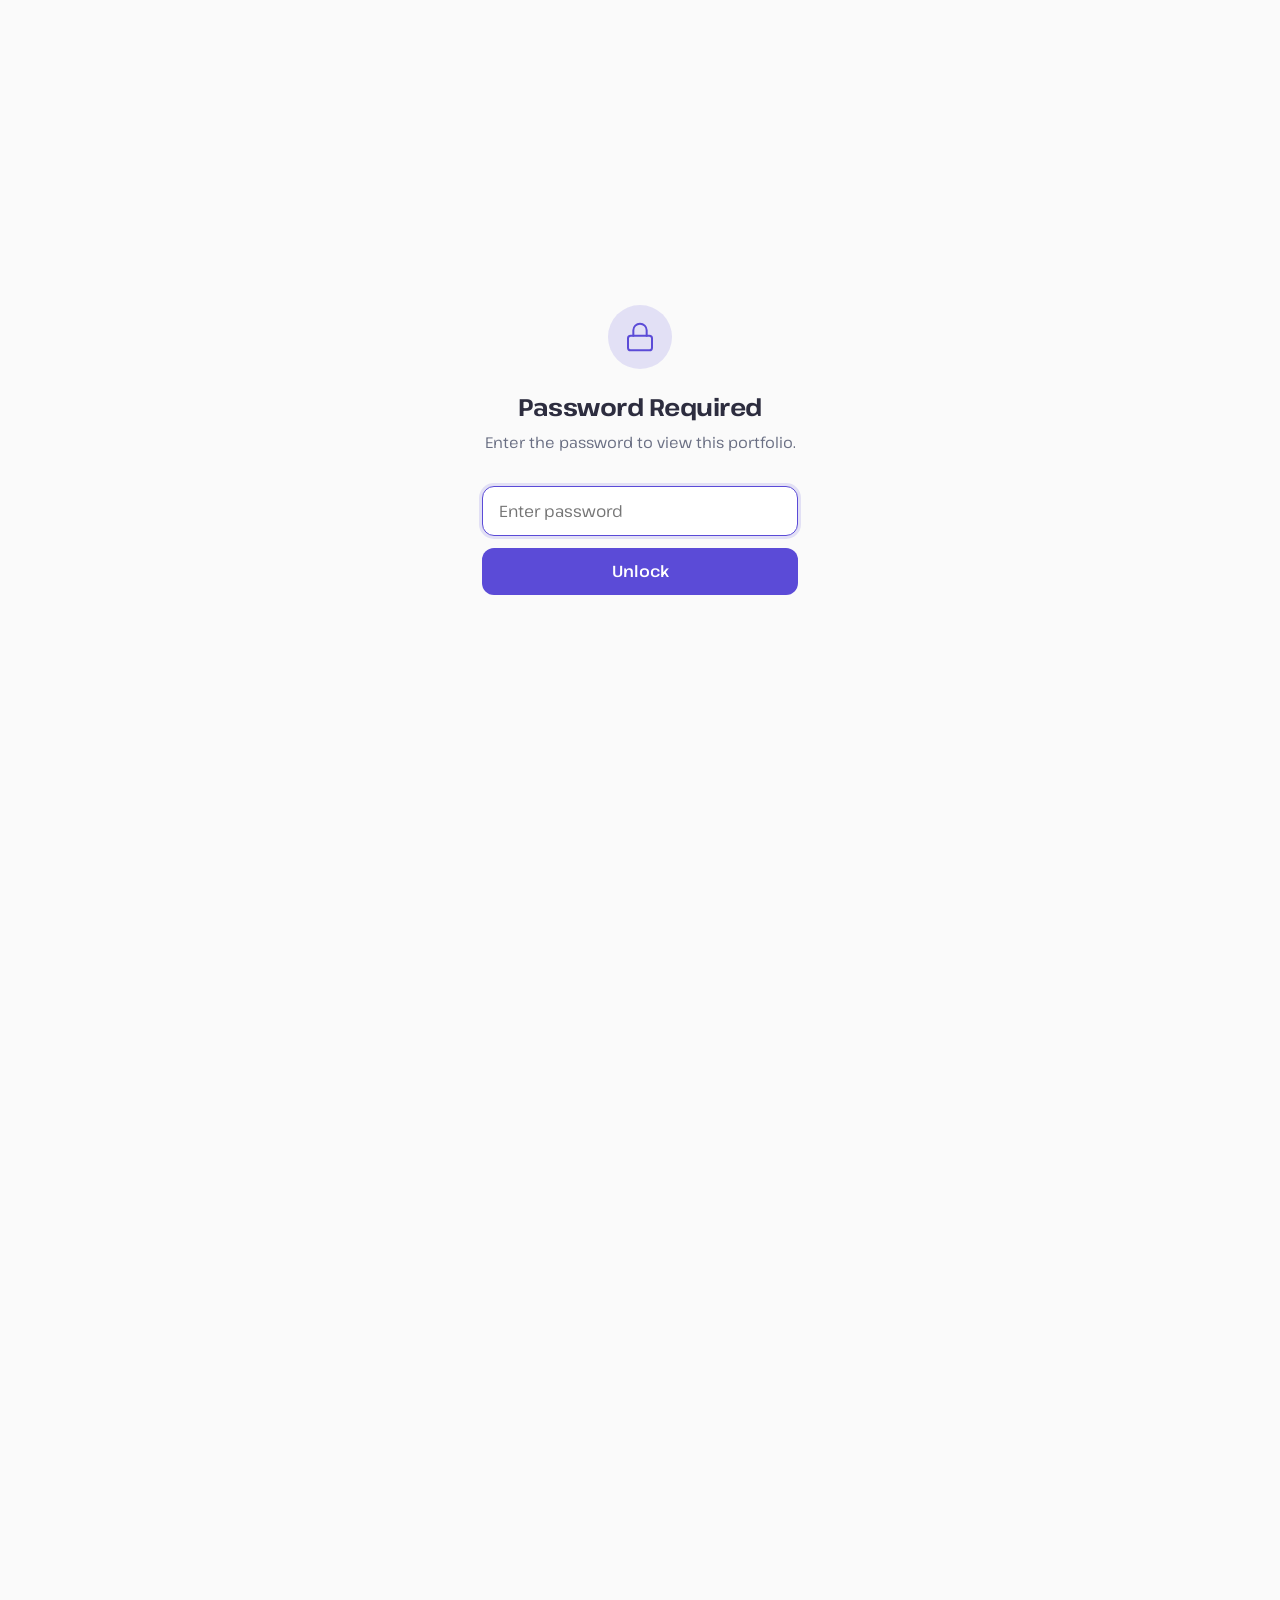
<file: index.html>
<!DOCTYPE html>
<html lang="en">
<head>
  <meta charset="UTF-8">
  <meta name="viewport" content="width=device-width, initial-scale=1.0">
  <meta name="robots" content="noindex, nofollow">
  <title>Kaylee Su — Product Designer</title>
  <link rel="stylesheet" href="css/style.css">
</head>
<body>
  <div class="page">
    <div class="hero-orb page-orb-1"></div>
    <div class="hero-orb page-orb-2"></div>
    <div class="hero-orb page-orb-3"></div>
    <div class="hero-orb page-orb-4"></div>
    <div class="hero-orb page-orb-5"></div>

    <!-- Navigation -->
    <nav>
      <a href="index.html" class="nav-logo">Kaylee <span>Su</span></a>
      <ul class="nav-links">
        <li><a href="index.html" class="active">Home</a></li>
        <li><a href="work.html">Work</a></li>

        <li><a href="resume.html">Resume</a></li>
      </ul>
    </nav>

    <!-- Hero -->
    <div class="hero-bg">
      <div class="hero-orb hero-orb-1"></div>
      <div class="hero-orb hero-orb-2"></div>
      <div class="hero-orb hero-orb-3"></div>
      <section class="hero">
        <div class="hero-content">
          <div class="hero-tag">Product Designer</div>
          <h1>Hi, I'm <span class="highlight">Kaylee</span></h1>
          <p class="hero-description">
            I'm a product designer focused on creating thoughtful, user-centered experiences.
            I blend research, strategy, and craft to solve real problems — and make
            every interaction feel effortless.
          </p>
          <div class="hero-actions">
            <a href="work.html" class="btn-primary">
              View my work
              <svg class="arrow" width="18" height="18" viewBox="0 0 24 24" fill="none" stroke="currentColor" stroke-width="2.5" stroke-linecap="round" stroke-linejoin="round"><path d="M5 12h14"/><path d="m12 5 7 7-7 7"/></svg>
            </a>
          </div>
        </div>
        <div class="hero-photo">
          <div class="hero-photo-frame">
            <div class="hero-photo-placeholder">
              <svg width="48" height="48" viewBox="0 0 24 24" fill="none" stroke="currentColor" stroke-width="1.5" stroke-linecap="round" stroke-linejoin="round"><path d="M20 21v-2a4 4 0 0 0-4-4H8a4 4 0 0 0-4 4v2"/><circle cx="12" cy="7" r="4"/></svg>
              <span>Your photo here</span>
            </div>
          </div>
        </div>
      </section>
    </div>

    <!-- Design Principles -->
    <section class="section">
      <div class="section-header reveal">
        <div class="section-label">My Approach</div>
        <h2 class="section-title">My design principles</h2>
      </div>
      <div class="principles-grid">
        <div class="principle-card reveal">
          <div class="principle-icon">
            <svg width="22" height="22" viewBox="0 0 24 24" fill="none" stroke="currentColor" stroke-width="2" stroke-linecap="round" stroke-linejoin="round"><circle cx="12" cy="12" r="10"/><path d="M12 16v-4"/><path d="M12 8h.01"/></svg>
          </div>
          <h4>User-first thinking</h4>
          <p>Every decision starts with understanding the people who will use the product, their needs, and their context.</p>
        </div>
        <div class="principle-card reveal">
          <div class="principle-icon">
            <svg width="22" height="22" viewBox="0 0 24 24" fill="none" stroke="currentColor" stroke-width="2" stroke-linecap="round" stroke-linejoin="round"><path d="M12 20h9"/><path d="M16.5 3.5a2.121 2.121 0 1 1 3 3L7 19l-4 1 1-4Z"/></svg>
          </div>
          <h4>Simplicity over complexity</h4>
          <p>The best interfaces are invisible. I reduce friction, strip away noise, and let content speak for itself.</p>
        </div>
        <div class="principle-card reveal">
          <div class="principle-icon">
            <svg width="22" height="22" viewBox="0 0 24 24" fill="none" stroke="currentColor" stroke-width="2" stroke-linecap="round" stroke-linejoin="round"><path d="M22 11.08V12a10 10 0 1 1-5.93-9.14"/><polyline points="22 4 12 14.01 9 11.01"/></svg>
          </div>
          <h4>Iterate with intention</h4>
          <p>Data and feedback guide each iteration. I prototype rapidly, test often, and refine until it feels right.</p>
        </div>
      </div>
    </section>

    <!-- Featured Work -->
    <section class="section">
      <div class="section-header reveal">
        <div class="section-label">Featured Work</div>
        <h2 class="section-title">Featured work</h2>
      </div>
      <div class="case-studies-grid featured-case-studies">
        <a href="case-study/depaul.html" class="case-card reveal">
          <div class="case-card-image">
            <div class="case-card-image-placeholder">
              <svg width="32" height="32" viewBox="0 0 24 24" fill="none" stroke="currentColor" stroke-width="1.5" stroke-linecap="round" stroke-linejoin="round"><rect x="3" y="3" width="18" height="18" rx="2"/><circle cx="8.5" cy="8.5" r="1.5"/><path d="m21 15-5-5L5 21"/></svg>
            </div>
          </div>
          <div class="case-card-body">
            <div class="case-card-tags">
              <span class="tag">Digital Transformation</span>
              <span class="tag">Higher Education</span>
            </div>
            <h3>DePaul Digital Transformation</h3>
            <p>Reimagining the digital student experience through research-driven design — improving usability, accessibility, and engagement across key university touchpoints.</p>
          </div>
        </a>

        <a href="case-study/twc-child-care.html" class="case-card reveal">
          <div class="case-card-image">
            <div class="case-card-image-placeholder">
              <svg width="32" height="32" viewBox="0 0 24 24" fill="none" stroke="currentColor" stroke-width="1.5" stroke-linecap="round" stroke-linejoin="round"><rect x="3" y="3" width="18" height="18" rx="2"/><circle cx="8.5" cy="8.5" r="1.5"/><path d="m21 15-5-5L5 21"/></svg>
            </div>
          </div>
          <div class="case-card-body">
            <div class="case-card-tags">
              <span class="tag">Government</span>
              <span class="tag">Web Design</span>
            </div>
            <h3>Early Childhood Texas Website Redesign</h3>
            <p>Redesigning public-facing Texas Workforce Commission (TWC) child care websites to help Texas families find, understand, and access child care resources more easily.</p>
          </div>
        </a>

        <a href="case-study/texas-by-texas.html" class="case-card reveal">
          <div class="case-card-image">
            <div class="case-card-image-placeholder">
              <svg width="32" height="32" viewBox="0 0 24 24" fill="none" stroke="currentColor" stroke-width="1.5" stroke-linecap="round" stroke-linejoin="round"><rect x="3" y="3" width="18" height="18" rx="2"/><circle cx="8.5" cy="8.5" r="1.5"/><path d="m21 15-5-5L5 21"/></svg>
            </div>
          </div>
          <div class="case-card-body">
            <div class="case-card-tags">
              <span class="tag">Government</span>
              <span class="tag">Web &amp; Native App</span>
            </div>
            <h3>TxT Webapp User Access Expansion</h3>
            <p>Designing a unified Texas by Texas (TxT) digital platform that gives Texans a single, streamlined way to access state services across web and mobile.</p>
          </div>
        </a>

        <a href="case-study/childcare-portal.html" class="case-card reveal">
          <div class="case-card-image">
            <div class="case-card-image-placeholder">
              <svg width="32" height="32" viewBox="0 0 24 24" fill="none" stroke="currentColor" stroke-width="1.5" stroke-linecap="round" stroke-linejoin="round"><rect x="3" y="3" width="18" height="18" rx="2"/><circle cx="8.5" cy="8.5" r="1.5"/><path d="m21 15-5-5L5 21"/></svg>
            </div>
          </div>
          <div class="case-card-body">
            <div class="case-card-tags">
              <span class="tag">Government</span>
              <span class="tag">CMS Design</span>
            </div>
            <h3>Texas Childcare Portal CMS Design</h3>
            <p>Designing a content management system for the Texas Childcare Portal to streamline how administrators publish, manage, and organize child care resources statewide.</p>
          </div>
        </a>
      </div>
      <div class="featured-cta reveal">
        <a href="work.html" class="btn-secondary">
          View all work
          <svg class="arrow" width="16" height="16" viewBox="0 0 24 24" fill="none" stroke="currentColor" stroke-width="2.5" stroke-linecap="round" stroke-linejoin="round"><path d="M5 12h14"/><path d="m12 5 7 7-7 7"/></svg>
        </a>
      </div>
    </section>

    <!-- Testimonials -->
    <section class="section">
      <div class="section-header reveal">
        <div class="section-label">Kind Words</div>
        <h2 class="section-title">What people say</h2>
      </div>
      <div class="testimonials-grid">
        <div class="testimonial-card reveal">
          <div class="testimonial-quote">&ldquo;</div>
          <p class="testimonial-text">Kaylee has an incredible ability to distill complex problems into clean, intuitive solutions. She elevated our entire product experience and brought the team along with her every step of the way.</p>
          <div class="testimonial-author">
            <div class="testimonial-author-info">
              <span class="testimonial-name">Alex Chen</span>
              <span class="testimonial-role">Product Manager, DePaul Digital</span>
            </div>
          </div>
        </div>

        <div class="testimonial-card reveal">
          <div class="testimonial-quote">&ldquo;</div>
          <p class="testimonial-text">Working with Kaylee was a game-changer. Her research-first approach gave us confidence that we were solving the right problems, and her designs were always polished and thoughtful.</p>
          <div class="testimonial-author">
            <div class="testimonial-author-info">
              <span class="testimonial-name">Jordan Reeves</span>
              <span class="testimonial-role">Engineering Lead</span>
            </div>
          </div>
        </div>

        <div class="testimonial-card reveal">
          <div class="testimonial-quote">&ldquo;</div>
          <p class="testimonial-text">Kaylee doesn't just design interfaces — she thinks in systems. Her design system work saved us months of development time and brought real consistency to our platform.</p>
          <div class="testimonial-author">
            <div class="testimonial-author-info">
              <span class="testimonial-name">Priya Sharma</span>
              <span class="testimonial-role">Senior Designer</span>
            </div>
          </div>
        </div>
      </div>
    </section>

    <!-- Footer -->
    <footer>
      <p><span class="cr">&copy;</span> 2026 Kaylee Su · Made by Kaylee + AI</p>
    </footer>

  </div>
  <script src="js/main.js"></script>
</body>
</html>
</file>
<file: css/style.css>
@import url('https://fonts.googleapis.com/css2?family=Pathway+Extreme:wght@300;400;500;600;700;800&display=swap');

:root {
  --primary: #5b4bd7;
  --primary-light: #7b6ee6;
  --primary-dark: #4a3bb8;
  --primary-glow: rgba(91, 75, 215, 0.15);
  --primary-glow-strong: rgba(91, 75, 215, 0.3);
  --bg: #fafafa;
  --bg-card: #ffffff;
  --text: #2d2d3f;
  --text-secondary: #6b7084;
  --text-tertiary: #9ca0b0;
  --border: #e8e9ed;
  --border-hover: #d0d2da;
  --radius: 12px;
  --radius-lg: 20px;
  --transition: 0.35s cubic-bezier(0.25, 0.46, 0.45, 0.94);
  --transition-fast: 0.2s cubic-bezier(0.25, 0.46, 0.45, 0.94);
}

*, *::before, *::after {
  margin: 0;
  padding: 0;
  box-sizing: border-box;
}

html {
  scroll-behavior: smooth;
  font-size: 16px;
}

body {
  font-family: 'Pathway Extreme', -apple-system, BlinkMacSystemFont, sans-serif;
  background: var(--bg);
  color: var(--text);
  line-height: 1.6;
  -webkit-font-smoothing: antialiased;
  -moz-osx-font-smoothing: grayscale;
  overflow-x: hidden;
}

body::after {
  content: '';
  position: fixed;
  inset: 0;
  z-index: 9999;
  pointer-events: none;
  opacity: 0.035;
  background-image: url("data:image/svg+xml,%3Csvg viewBox='0 0 256 256' xmlns='http://www.w3.org/2000/svg'%3E%3Cfilter id='noise'%3E%3CfeTurbulence type='fractalNoise' baseFrequency='0.9' numOctaves='4' stitchTiles='stitch'/%3E%3C/filter%3E%3Crect width='100%25' height='100%25' filter='url(%23noise)'/%3E%3C/svg%3E");
  background-repeat: repeat;
  background-size: 180px;
}

h1, h2, h3, h4 {
  font-family: 'Pathway Extreme', sans-serif;
  line-height: 1.2;
  letter-spacing: -0.02em;
}

a {
  text-decoration: none;
  color: inherit;
}


/* ── Navigation ── */
nav {
  position: fixed;
  top: 0;
  left: 0;
  right: 0;
  z-index: 100;
  padding: 1.25rem 2rem;
  display: flex;
  justify-content: space-between;
  align-items: center;
  backdrop-filter: blur(30px) saturate(1.5);
  -webkit-backdrop-filter: blur(30px) saturate(1.5);
  background: rgba(255, 255, 255, 0.55);
  border-bottom: 1px solid rgba(255, 255, 255, 0.4);
  box-shadow: 0 1px 12px rgba(0, 0, 0, 0.04);
  transition: background var(--transition), border-color var(--transition), box-shadow var(--transition);
}

nav.scrolled {
  background: rgba(255, 255, 255, 0.7);
  border-bottom-color: rgba(232, 233, 237, 0.6);
  box-shadow: 0 4px 20px rgba(0, 0, 0, 0.06);
}

.nav-logo {
  font-family: 'Pathway Extreme', sans-serif;
  font-weight: 700;
  font-size: 1.25rem;
  letter-spacing: -0.03em;
  position: relative;
  color: var(--primary);
}

.nav-logo span {
  color: var(--primary);
}

.nav-links {
  display: flex;
  gap: 2rem;
  list-style: none;
}

.nav-links a {
  font-size: 0.9rem;
  font-weight: 500;
  color: var(--text-secondary);
  position: relative;
  padding: 0.25rem 0;
  transition: color var(--transition-fast);
}

.nav-links a::after {
  content: '';
  position: absolute;
  bottom: -2px;
  left: 0;
  width: 0;
  height: 2px;
  background: var(--primary);
  border-radius: 1px;
  transition: width var(--transition);
}

.nav-links a:hover,
.nav-links a.active {
  color: var(--text);
}

.nav-links a:hover::after,
.nav-links a.active::after {
  width: 100%;
}

/* ── Page wrapper ── */
.page {
  min-height: 100vh;
  position: relative;
  overflow: hidden;
  background: linear-gradient(135deg, #f8f7ff 0%, var(--bg) 50%, #f0f4ff 100%);
}

/* ── Hero Background ── */
.hero-bg {
  position: relative;
  overflow: hidden;
  background: linear-gradient(135deg, rgba(248, 247, 255, 0.8) 0%, transparent 50%, rgba(240, 244, 255, 0.8) 100%);
}

.hero-bg .hero-orb {
  position: absolute;
  z-index: 0;
  opacity: 0.8;
}

.hero-bg .hero-orb-1 {
  width: 580px;
  height: 580px;
  background: radial-gradient(circle, rgba(91, 75, 215, 0.4), transparent 68%);
  top: -12%;
  right: -5%;
}

.hero-bg .hero-orb-2 {
  width: 500px;
  height: 500px;
  background: radial-gradient(circle, rgba(180, 130, 160, 0.35), transparent 68%);
  bottom: -8%;
  left: -10%;
}

.hero-bg .hero-orb-3 {
  width: 400px;
  height: 400px;
  background: radial-gradient(circle, rgba(110, 170, 190, 0.35), transparent 68%);
  top: 25%;
  right: 20%;
}

.hero-orb {
  position: absolute;
  border-radius: 50%;
  filter: blur(85px);
  opacity: 0.4;
}

.hero-orb-1 {
  width: 580px;
  height: 580px;
  background: radial-gradient(circle, rgba(91, 75, 215, 0.4), transparent 68%);
  top: -12%;
  right: -5%;
}

.hero-orb-2 {
  width: 500px;
  height: 500px;
  background: radial-gradient(circle, rgba(180, 130, 160, 0.35), transparent 68%);
  bottom: -8%;
  left: -10%;
}

.hero-orb-3 {
  width: 400px;
  height: 400px;
  background: radial-gradient(circle, rgba(110, 170, 190, 0.35), transparent 68%);
  top: 25%;
  right: 20%;
}

/* Page-level orbs (spread across full page) */
.page-orb-1 {
  width: 500px;
  height: 500px;
  background: radial-gradient(circle, rgba(91, 75, 215, 0.2), transparent 68%);
  top: 15%;
  left: -8%;
}

.page-orb-2 {
  width: 420px;
  height: 420px;
  background: radial-gradient(circle, rgba(180, 130, 160, 0.18), transparent 68%);
  top: 30%;
  right: -5%;
}

.page-orb-3 {
  width: 460px;
  height: 460px;
  background: radial-gradient(circle, rgba(110, 170, 190, 0.2), transparent 68%);
  top: 50%;
  left: 10%;
}

.page-orb-4 {
  width: 380px;
  height: 380px;
  background: radial-gradient(circle, rgba(150, 120, 200, 0.18), transparent 68%);
  top: 65%;
  right: 5%;
}

.page-orb-5 {
  width: 520px;
  height: 520px;
  background: radial-gradient(circle, rgba(130, 170, 150, 0.18), transparent 68%);
  top: 80%;
  left: -5%;
}

/* ── Hero Section (Index) ── */
.hero {
  position: relative;
  z-index: 1;
  min-height: 100vh;
  display: flex;
  align-items: center;
  justify-content: space-between;
  gap: 4rem;
  padding: 8rem 2rem 4rem;
  max-width: 1100px;
  margin: 0 auto;
}

.hero-content {
  max-width: 560px;
  flex: 1;
}

/* ── Hero Photo ── */
.hero-photo {
  flex-shrink: 0;
  opacity: 0;
  transform: translateY(30px);
  animation: fadeUp 0.6s ease 0.4s forwards;
}

.hero-photo-frame {
  position: relative;
}

.hero-photo-placeholder {
  width: 280px;
  height: 340px;
  border-radius: var(--radius-lg);
  background: rgba(255, 255, 255, 0.45);
  backdrop-filter: blur(20px) saturate(1.3);
  -webkit-backdrop-filter: blur(20px) saturate(1.3);
  border: 2px dashed rgba(91, 75, 215, 0.2);
  display: flex;
  flex-direction: column;
  align-items: center;
  justify-content: center;
  gap: 0.75rem;
  color: var(--text-tertiary);
}

.hero-photo-placeholder span {
  font-size: 0.8rem;
  font-weight: 500;
}

.hero-photo-placeholder img {
  width: 100%;
  height: 100%;
  object-fit: cover;
  border-radius: var(--radius-lg);
}

/* ── Scribble decorations ── */
.scribble {
  position: absolute;
  pointer-events: none;
}

.scribble-star {
  top: -16px;
  right: -16px;
  animation: scribbleSpin 12s linear infinite;
}

.scribble-circle {
  bottom: 20px;
  left: -14px;
  animation: scribblePulse 4s ease-in-out infinite;
}

.scribble-squiggle {
  bottom: -10px;
  right: 20px;
  animation: scribbleDrift 6s ease-in-out infinite;
}

@keyframes scribbleSpin {
  from { transform: rotate(0deg); }
  to { transform: rotate(360deg); }
}

@keyframes scribblePulse {
  0%, 100% { transform: scale(1); opacity: 0.5; }
  50% { transform: scale(1.15); opacity: 0.8; }
}

@keyframes scribbleDrift {
  0%, 100% { transform: translateX(0); }
  50% { transform: translateX(6px); }
}

/* ── Section doodle dividers ── */
.section-doodle {
  display: flex;
  align-items: center;
  justify-content: center;
  gap: 1rem;
  padding: 1rem 0;
}

.hero-tag {
  display: inline-flex;
  align-items: center;
  gap: 0.5rem;
  font-size: 0.85rem;
  font-weight: 500;
  color: var(--primary);
  background: var(--primary-glow);
  padding: 0.4rem 1rem;
  border-radius: 100px;
  margin-bottom: 2rem;
  opacity: 0;
  transform: translateY(20px);
  animation: fadeUp 0.6s ease forwards;
}

.hero-tag::before {
  display: none;
}

.hero h1 {
  font-size: clamp(2.5rem, 5vw, 4rem);
  font-weight: 700;
  margin-bottom: 1.5rem;
  opacity: 0;
  transform: translateY(30px);
  animation: fadeUp 0.6s ease 0.1s forwards;
}

.hero h1 .highlight {
  position: relative;
  display: inline-block;
}

.hero h1 .highlight::after {
  content: '';
  position: absolute;
  bottom: 4px;
  left: 0;
  width: 100%;
  height: 8px;
  background: var(--primary-glow-strong);
  border-radius: 4px;
  z-index: -1;
  transform: scaleX(0);
  transform-origin: left;
  animation: scaleIn 0.6s ease 0.8s forwards;
}

.hero-description {
  font-size: 1.15rem;
  color: var(--text-secondary);
  line-height: 1.7;
  max-width: 560px;
  margin-bottom: 2.5rem;
  opacity: 0;
  transform: translateY(30px);
  animation: fadeUp 0.6s ease 0.2s forwards;
}

.hero-actions {
  display: flex;
  align-items: center;
  gap: 1.5rem;
  opacity: 0;
  transform: translateY(30px);
  animation: fadeUp 0.6s ease 0.3s forwards;
}

/* ── Buttons ── */
.btn-primary {
  display: inline-flex;
  align-items: center;
  gap: 0.5rem;
  background: var(--primary);
  color: #fff;
  padding: 0.875rem 2rem;
  border-radius: 100px;
  font-size: 0.95rem;
  font-weight: 600;
  border: none;
  cursor: pointer;
  position: relative;
  overflow: hidden;
  transition: transform var(--transition-fast), box-shadow var(--transition);
}

.btn-primary::before {
  content: '';
  position: absolute;
  inset: 0;
  background: linear-gradient(135deg, rgba(255,255,255,0.2), transparent);
  opacity: 0;
  transition: opacity var(--transition-fast);
}

.btn-primary:hover {
  transform: translateY(-2px);
  color: #fff;
}

.btn-primary:hover::before {
  opacity: 1;
}

.btn-primary .arrow {
  transition: transform var(--transition-fast);
}

.btn-primary:hover .arrow {
  transform: translateX(4px);
}

.btn-secondary {
  display: inline-flex;
  align-items: center;
  gap: 0.5rem;
  color: var(--text-secondary);
  font-size: 0.95rem;
  font-weight: 500;
  padding: 0.875rem 0;
  cursor: pointer;
  border: none;
  background: none;
  transition: color var(--transition-fast);
}

.btn-secondary:hover {
  color: var(--primary);
}

/* ── Stats row ── */
.stats {
  display: flex;
  gap: 3rem;
  margin-top: 5rem;
  opacity: 0;
  transform: translateY(30px);
  animation: fadeUp 0.6s ease 0.5s forwards;
}

.stat {
  position: relative;
}

.stat-number {
  font-family: 'Pathway Extreme', sans-serif;
  font-size: 2rem;
  font-weight: 700;
  color: var(--text);
}

.stat-label {
  font-size: 0.8rem;
  color: var(--text-tertiary);
  text-transform: uppercase;
  letter-spacing: 0.08em;
  margin-top: 0.25rem;
}

/* ── Hero skill pills ── */
.hero-skill-pills {
  display: flex;
  flex-wrap: wrap;
  gap: 0.5rem;
  list-style: none;
  margin-top: 4rem;
  max-width: 560px;
  opacity: 0;
  transform: translateY(30px);
  animation: fadeUp 0.6s ease 0.5s forwards;
}

.hero-skill-pills li {
  font-size: 0.8rem;
  font-weight: 500;
  padding: 0.35rem 0.85rem;
  border-radius: 100px;
  border: 1px solid var(--border);
  color: var(--text-secondary);
}

/* ── Section headers ── */
.section {
  padding: 6rem 2rem;
  max-width: 1100px;
  margin: 0 auto;
}

.section-header {
  margin-bottom: 3rem;
}

.section-label {
  font-size: 0.8rem;
  font-weight: 600;
  text-transform: uppercase;
  letter-spacing: 0.1em;
  color: var(--primary);
  margin-bottom: 0.75rem;
}

.section-title {
  font-size: clamp(1.75rem, 3vw, 2.5rem);
  font-weight: 700;
}

/* ── Work cards ── */
.case-studies-grid {
  display: grid;
  grid-template-columns: repeat(2, 1fr);
  gap: 2rem;
}

.case-card {
  background: rgba(255, 255, 255, 0.5);
  backdrop-filter: blur(20px) saturate(1.3);
  -webkit-backdrop-filter: blur(20px) saturate(1.3);
  border: 1px solid rgba(255, 255, 255, 0.5);
  border-radius: var(--radius-lg);
  padding: 0;
  position: relative;
  overflow: hidden;
  cursor: pointer;
  box-shadow: 0 2px 16px rgba(0, 0, 0, 0.04);
  transition: transform 0.7s cubic-bezier(0.25, 0.46, 0.45, 0.94), box-shadow 0.7s cubic-bezier(0.25, 0.46, 0.45, 0.94);
}

.case-card::before {
  display: none;
}

.case-card:hover {
  transform: translateY(-4px);
  box-shadow: 0 12px 40px rgba(0, 0, 0, 0.1), 0 4px 12px rgba(0, 0, 0, 0.05);
}

.case-card-header {
  display: flex;
  justify-content: space-between;
  align-items: flex-start;
  margin-bottom: 1.5rem;
}

.case-card-tags {
  display: flex;
  gap: 0.5rem;
  flex-wrap: wrap;
}

.tag {
  font-size: 0.75rem;
  font-weight: 500;
  padding: 0.3rem 0.75rem;
  border-radius: 100px;
  background: var(--primary-glow);
  color: var(--primary);
}

.case-card-number {
  font-family: 'Pathway Extreme', sans-serif;
  font-size: 0.85rem;
  font-weight: 600;
  color: var(--text-tertiary);
}

/* ── Case card image ── */
.case-card-image {
  overflow: hidden;
}

.case-card-image img {
  width: 100%;
  height: 220px;
  object-fit: cover;
  display: block;
}

.case-card-image-placeholder {
  width: 100%;
  height: 220px;
  background: var(--bg);
  display: flex;
  align-items: center;
  justify-content: center;
  color: var(--text-tertiary);
}

/* ── Case card body ── */
.case-card-body {
  padding: 2rem 2.5rem 2.5rem;
  position: relative;
}

.case-card-body .case-card-tags {
  margin-bottom: 1rem;
}

.case-card h3 {
  font-size: 1.5rem;
  font-weight: 700;
  margin-bottom: 0.75rem;
  transition: color var(--transition-fast);
}

.case-card:hover h3 {
  color: var(--primary);
}

.case-card p {
  color: var(--text-secondary);
  font-size: 0.95rem;
  line-height: 1.7;
  margin-bottom: 1.5rem;
}

.case-card-meta {
  display: flex;
  gap: 2rem;
  padding-top: 1.5rem;
  border-top: 1px solid var(--border);
}

.meta-item {
  display: flex;
  flex-direction: column;
  gap: 0.2rem;
}

.meta-label {
  font-size: 0.7rem;
  text-transform: uppercase;
  letter-spacing: 0.08em;
  color: var(--text-tertiary);
}

.meta-value {
  font-size: 0.85rem;
  font-weight: 600;
  color: var(--text);
}

.case-card-arrow {
  display: inline-flex;
  align-items: center;
  gap: 0.35rem;
  font-size: 0.85rem;
  font-weight: 600;
  color: var(--primary);
  transition: color var(--transition-fast);
}

.case-card-arrow svg {
  transition: transform var(--transition-fast);
}

.case-card:hover .case-card-arrow svg {
  transform: translate(2px, -2px);
}

/* ── Featured work CTA ── */
.featured-cta {
  text-align: right;
  margin-top: 2.5rem;
}

.featured-cta .btn-secondary {
  font-size: 0.9rem;
  font-weight: 600;
  color: var(--primary);
}

.featured-cta .btn-secondary .arrow {
  transition: transform var(--transition-fast);
}

.featured-cta .btn-secondary:hover .arrow {
  transform: translateX(4px);
}

/* ── About section on index ── */
.about-preview {
  display: grid;
  grid-template-columns: 1fr 1fr;
  gap: 4rem;
  align-items: center;
}

.about-text h2 {
  font-size: 2rem;
  margin-bottom: 1rem;
}

.about-text p {
  color: var(--text-secondary);
  line-height: 1.8;
  margin-bottom: 1rem;
}

.skill-list {
  display: flex;
  flex-wrap: wrap;
  gap: 0.5rem;
  list-style: none;
}

.skill-list li {
  font-size: 0.8rem;
  font-weight: 500;
  padding: 0.4rem 1rem;
  border-radius: 100px;
  border: 1px solid var(--border);
  color: var(--text-secondary);
  transition: border-color var(--transition-fast), color var(--transition-fast), background var(--transition-fast);
}


/* ── Principles grid ── */
.principles-grid {
  display: grid;
  grid-template-columns: repeat(3, 1fr);
  gap: 1.5rem;
}

.principle-card {
  background: rgba(255, 255, 255, 0.5);
  backdrop-filter: blur(20px) saturate(1.3);
  -webkit-backdrop-filter: blur(20px) saturate(1.3);
  border: 1px solid rgba(255, 255, 255, 0.5);
  border-radius: var(--radius);
  padding: 2rem;
  box-shadow: 0 2px 16px rgba(0, 0, 0, 0.04);
}

.principle-icon {
  width: 44px;
  height: 44px;
  border-radius: 10px;
  background: var(--primary-glow);
  display: flex;
  align-items: center;
  justify-content: center;
  color: var(--primary);
  font-size: 1.25rem;
  margin-bottom: 1.25rem;
}

.principle-card h4 {
  font-size: 1rem;
  font-weight: 600;
  margin-bottom: 0.5rem;
}

.principle-card p {
  font-size: 0.85rem;
  color: var(--text-secondary);
  line-height: 1.6;
}

/* ── Work page hero ── */
.work-hero {
  padding: 10rem 2rem 4rem;
  max-width: 1100px;
  margin: 0 auto;
}

.work-hero.case-study-hero {
  max-width: 800px;
  padding-left: 2rem;
  padding-right: 2rem;
}

.work-hero h1 {
  font-size: clamp(2rem, 4vw, 3rem);
  margin-bottom: 1rem;
}

.work-hero p {
  color: var(--text-secondary);
  font-size: 1.1rem;
}

/* ── Work detail (expanded) ── */
.case-detail {
  background: var(--bg-card);
  border: 1px solid var(--border);
  border-radius: var(--radius-lg);
  overflow: hidden;
  margin-bottom: 2rem;
}

.case-detail-header {
  padding: 3rem;
  border-bottom: 1px solid var(--border);
}

.case-detail-header h2 {
  font-size: 1.75rem;
  margin-bottom: 0.75rem;
}

.case-detail-header .subtitle {
  color: var(--text-secondary);
  font-size: 1.05rem;
}

.case-detail-body {
  padding: 3rem;
  display: none;
}

.case-detail-body.open {
  display: block;
  animation: fadeIn 0.4s ease;
}

.case-detail-section {
  margin-bottom: 2.5rem;
}

.case-detail-section:last-child {
  margin-bottom: 0;
}

.case-detail-section h3 {
  font-size: 1.1rem;
  font-weight: 600;
  margin-bottom: 0.75rem;
  color: var(--text);
}

.case-detail-section p {
  color: var(--text-secondary);
  line-height: 1.8;
}

.case-detail-section ul {
  list-style: none;
  padding: 0;
}

.case-detail-section ul li {
  position: relative;
  padding-left: 1.5rem;
  color: var(--text-secondary);
  line-height: 1.8;
}

.case-detail-section ul li::before {
  content: '';
  position: absolute;
  left: 0;
  top: 0.7em;
  width: 6px;
  height: 6px;
  border-radius: 50%;
  background: var(--primary);
}

.case-toggle {
  display: flex;
  align-items: center;
  justify-content: space-between;
  width: 100%;
  padding: 1.25rem 3rem;
  background: none;
  border: none;
  border-top: 1px solid var(--border);
  cursor: pointer;
  font-size: 0.9rem;
  font-weight: 600;
  color: var(--primary);
  transition: background var(--transition-fast);
}

.case-toggle:hover {
  background: var(--primary-glow);
}

.case-toggle svg {
  transition: transform var(--transition-fast);
}

.case-toggle.open svg {
  transform: rotate(180deg);
}

/* ── Outcome metrics ── */
.outcomes-grid {
  display: grid;
  grid-template-columns: repeat(3, 1fr);
  gap: 1rem;
  margin-top: 1rem;
}

.outcome-card {
  background: var(--primary-glow);
  border-radius: var(--radius);
  padding: 1.25rem;
  text-align: center;
}

.outcome-value {
  font-family: 'Pathway Extreme', sans-serif;
  font-size: 1.5rem;
  font-weight: 700;
  color: var(--primary);
}

.outcome-label {
  font-size: 0.75rem;
  color: var(--text-secondary);
  margin-top: 0.25rem;
}

/* ── Work image placeholder ── */
.case-image-placeholder {
  width: 100%;
  height: 320px;
  background: rgba(255, 255, 255, 0.45);
  backdrop-filter: blur(20px) saturate(1.3);
  -webkit-backdrop-filter: blur(20px) saturate(1.3);
  border: 2px dashed rgba(91, 75, 215, 0.15);
  border-radius: var(--radius-lg);
  display: flex;
  flex-direction: column;
  align-items: center;
  justify-content: center;
  gap: 0.5rem;
  color: var(--text-tertiary);
  margin: 1.5rem 0;
}

.case-image-placeholder span {
  font-size: 0.8rem;
  font-weight: 500;
}

.case-image-placeholder img {
  width: 100%;
  height: 100%;
  object-fit: cover;
  border-radius: var(--radius-lg);
}

/* ── Work contact CTA ── */
.case-cta {
  background: rgba(255, 255, 255, 0.5);
  backdrop-filter: blur(20px) saturate(1.3);
  -webkit-backdrop-filter: blur(20px) saturate(1.3);
  border: 1px solid rgba(255, 255, 255, 0.5);
  border-radius: var(--radius-lg);
  padding: 3rem;
  text-align: left;
  margin-top: 3rem;
  box-shadow: 0 2px 16px rgba(0, 0, 0, 0.04);
}

.case-cta h3 {
  font-size: 1.5rem;
  font-weight: 700;
  margin-bottom: 0.75rem;
}

.case-cta p {
  color: var(--text-secondary);
  font-size: 1rem;
  line-height: 1.7;
  margin-bottom: 2rem;
}

.case-cta p a {
  color: var(--primary);
  font-weight: 600;
  text-decoration: underline;
  text-decoration-color: rgba(91, 75, 215, 0.3);
  text-underline-offset: 2px;
  transition: text-decoration-color var(--transition-fast);
}

.case-cta p a:hover {
  text-decoration-color: var(--primary);
}

/* ── Footer ── */
footer {
  padding: 3rem 2rem;
  display: flex;
  justify-content: center;
  align-items: center;
  border-top: 1px solid var(--border);
  margin-top: 4rem;
}

footer p {
  font-size: 0.85rem;
  color: var(--text-tertiary);
}

footer .cr {
  position: relative;
  top: 2px;
}

footer a {
  color: var(--primary);
  font-weight: 500;
  transition: opacity var(--transition-fast);
}

footer a:hover {
  opacity: 0.7;
}

/* ── Scroll reveal ── */
.reveal {
  opacity: 0;
  transform: translateY(30px);
  transition: opacity 0.6s ease, transform 0.6s ease;
}

.reveal.visible {
  opacity: 1;
  transform: translateY(0);
}

/* ── Animations ── */
@keyframes fadeUp {
  to {
    opacity: 1;
    transform: translateY(0);
  }
}

@keyframes fadeIn {
  from { opacity: 0; }
  to { opacity: 1; }
}

@keyframes scaleIn {
  to {
    transform: scaleX(1);
  }
}

@keyframes pulse {
  0%, 100% { opacity: 1; }
  50% { opacity: 0.4; }
}

/* ── Back link ── */
.back-link {
  display: inline-flex;
  align-items: center;
  gap: 0.35rem;
  font-size: 0.85rem;
  font-weight: 500;
  color: var(--text-secondary);
  margin-bottom: 0.5rem;
  transition: color var(--transition-fast);
}

.back-link:hover {
  color: var(--primary);
}

/* ── Work page content ── */
.case-study-content {
  max-width: 800px;
  margin: 0 auto;
  padding-left: 2rem;
  padding-right: 2rem;
  text-align: left;
}

.case-study-content .case-detail-section {
  margin-bottom: 3rem;
}

.case-study-content .case-detail-section:last-child {
  margin-bottom: 0;
}

.case-study-content .case-detail-section h3 {
  font-size: 1.25rem;
  font-weight: 700;
  margin-bottom: 1rem;
  color: var(--text);
}

.case-study-content .case-detail-section p {
  color: var(--text-secondary);
  line-height: 1.8;
}

.case-study-content .case-detail-section ul {
  list-style: none;
  padding: 0;
}

.case-study-content .case-detail-section ul li {
  position: relative;
  padding-left: 1.5rem;
  color: var(--text-secondary);
  line-height: 1.8;
}

.case-study-content .case-detail-section ul li::before {
  content: '';
  position: absolute;
  left: 0;
  top: 0.7em;
  width: 6px;
  height: 6px;
  border-radius: 50%;
  background: var(--primary);
}

/* ── Testimonials ── */
.testimonials-grid {
  display: grid;
  grid-template-columns: repeat(3, 1fr);
  gap: 1.5rem;
}

.testimonial-card {
  background: rgba(255, 255, 255, 0.5);
  backdrop-filter: blur(20px) saturate(1.3);
  -webkit-backdrop-filter: blur(20px) saturate(1.3);
  border: 1px solid rgba(255, 255, 255, 0.5);
  border-radius: var(--radius-lg);
  padding: 2rem;
  position: relative;
  box-shadow: 0 2px 16px rgba(0, 0, 0, 0.04);
  display: flex;
  flex-direction: column;
}

.testimonial-quote {
  font-family: Arial, Helvetica, sans-serif;
  font-size: 3.5rem;
  font-weight: 900;
  line-height: 1;
  color: var(--primary);
  opacity: 0.25;
  margin-bottom: 0.25rem;
  user-select: none;
}

.testimonial-text {
  font-size: 0.95rem;
  color: var(--text-secondary);
  line-height: 1.75;
  margin-bottom: 1.5rem;
  font-style: italic;
  flex: 1;
}

.testimonial-author {
  display: flex;
  align-items: center;
  gap: 0.75rem;
  padding-top: 1.25rem;
  border-top: 1px solid var(--border);
  margin-top: auto;
}

.testimonial-author-info {
  display: flex;
  flex-direction: column;
}

.testimonial-name {
  font-size: 0.85rem;
  font-weight: 600;
  color: var(--text);
}

.testimonial-role {
  font-size: 0.75rem;
  color: var(--text-tertiary);
  margin-top: 0.1rem;
}

/* ── About page ── */
.about-layout {
  display: grid;
  grid-template-columns: 300px 1fr;
  gap: 4rem;
  align-items: start;
}

.about-photo-placeholder {
  width: 100%;
  aspect-ratio: 3 / 4;
  background: var(--bg);
  border: 1px dashed var(--border);
  border-radius: var(--radius-lg);
  display: flex;
  align-items: center;
  justify-content: center;
  color: var(--text-tertiary);
}

.about-photo img {
  width: 100%;
  aspect-ratio: 3 / 4;
  object-fit: cover;
  border-radius: var(--radius-lg);
  display: block;
}

.about-bio h2 {
  font-size: 1.75rem;
  font-weight: 700;
  margin-bottom: 1.25rem;
}

.about-bio p {
  color: var(--text-secondary);
  font-size: 1.05rem;
  line-height: 1.8;
  margin-bottom: 1rem;
}

.about-bio p:last-child {
  margin-bottom: 0;
}

.interests-grid {
  display: grid;
  grid-template-columns: repeat(4, 1fr);
  gap: 1.5rem;
}

.interest-card {
  background: rgba(255, 255, 255, 0.5);
  backdrop-filter: blur(20px) saturate(1.3);
  -webkit-backdrop-filter: blur(20px) saturate(1.3);
  border: 1px solid rgba(255, 255, 255, 0.5);
  border-radius: var(--radius);
  padding: 2rem;
  box-shadow: 0 2px 16px rgba(0, 0, 0, 0.04);
}

.interest-card h4 {
  font-size: 1rem;
  font-weight: 600;
  margin-bottom: 0.5rem;
}

.interest-card p {
  font-size: 0.85rem;
  color: var(--text-secondary);
  line-height: 1.6;
}

/* ── Resume ── */
.resume-block {
  margin-bottom: 0;
  padding-bottom: 2.5rem;
  border-bottom: 1px solid var(--border);
}

.resume-block + .resume-block {
  padding-top: 2.5rem;
}

.resume-block:last-child {
  border-bottom: none;
  padding-bottom: 0;
}

.resume-block .section-label {
  margin-bottom: 1.5rem;
}

.resume-entry {
  padding: 1.75rem 0;
  border-bottom: 1px solid var(--border);
}

.resume-entry:first-of-type {
  padding-top: 0;
}

.resume-entry:last-of-type {
  border-bottom: none;
}

.resume-entry-header {
  display: flex;
  justify-content: space-between;
  align-items: flex-start;
  gap: 1rem;
  margin-bottom: 0.75rem;
}

.resume-entry-header h3 {
  font-size: 1.1rem;
  font-weight: 600;
}

.resume-company {
  font-size: 0.9rem;
  color: var(--text-secondary);
  margin-top: 0.15rem;
}

.resume-date {
  font-size: 0.8rem;
  font-weight: 500;
  color: var(--text-tertiary);
  white-space: nowrap;
  padding-top: 0.15rem;
}

.resume-list {
  list-style: none;
  padding: 0;
}

.resume-list li {
  position: relative;
  padding-left: 1.5rem;
  color: var(--text-secondary);
  font-size: 0.9rem;
  line-height: 1.8;
}

.resume-list li::before {
  content: '';
  position: absolute;
  left: 0;
  top: 0.7em;
  width: 5px;
  height: 5px;
  border-radius: 50%;
  background: var(--primary);
}

/* ── Hero intro (avatar + greeting) ── */
.hero-intro {
  display: flex;
  align-items: center;
  gap: 1rem;
  margin-bottom: 1.75rem;
  opacity: 0;
  transform: translateY(20px);
  animation: fadeUp 0.6s ease forwards;
}

.hero-avatar {
  width: 56px;
  height: 56px;
  border-radius: 50%;
  background: var(--primary-glow);
  border: 2px solid var(--border);
  display: flex;
  align-items: center;
  justify-content: center;
  overflow: hidden;
  flex-shrink: 0;
}

.hero-avatar img {
  width: 100%;
  height: 100%;
  object-fit: cover;
}

.hero-avatar-placeholder {
  color: var(--primary);
  font-size: 1.25rem;
}

.hero-greeting {
  font-family: 'Pathway Extreme', sans-serif;
  font-size: 1.1rem;
  font-weight: 600;
  color: var(--text);
}

/* ── Magnetic button effect zone ── */
.magnetic {
  transition: transform 0.2s ease;
}

/* ── Responsive ── */
@media (max-width: 768px) {
  nav {
    padding: 1rem 1.25rem;
  }

  .nav-links {
    gap: 1.25rem;
  }

  .hero {
    padding: 7rem 1.25rem 3rem;
    flex-direction: column;
    gap: 2.5rem;
    min-height: auto;
  }

  .hero-content {
    max-width: 100%;
  }

  .hero-photo-placeholder {
    width: 200px;
    height: 240px;
  }

  .hero-skill-pills {
    margin-top: 2.5rem;
  }

  .section {
    padding: 4rem 1.25rem;
  }

  .about-preview {
    grid-template-columns: 1fr;
    gap: 2rem;
  }

  .about-layout {
    grid-template-columns: 1fr;
    gap: 2rem;
  }

  .about-photo-placeholder {
    max-width: 250px;
  }

  .interests-grid {
    grid-template-columns: 1fr 1fr;
  }

  .principles-grid {
    grid-template-columns: 1fr;
  }

  .case-studies-grid {
    grid-template-columns: 1fr;
  }

  .testimonials-grid {
    grid-template-columns: 1fr;
  }

  .outcomes-grid {
    grid-template-columns: 1fr;
  }

  .case-card-body {
    padding: 1.5rem 1.75rem 1.75rem;
  }

  .case-detail-header,
  .case-detail-body,
  .case-toggle {
    padding-left: 1.75rem;
    padding-right: 1.75rem;
  }

  .work-hero {
    padding: 8rem 1.25rem 3rem;
  }

  .case-card-meta {
    flex-wrap: wrap;
    gap: 1rem;
  }
}

/* ── Password protection overlay ── */

html.site-locked .page,
html.site-locked > body > nav {
  visibility: hidden;
}

.password-overlay {
  position: fixed;
  inset: 0;
  z-index: 100000;
  display: flex;
  align-items: center;
  justify-content: center;
  background: var(--bg);
  transition: opacity 0.35s ease, visibility 0.35s ease;
}

.password-overlay--unlocked {
  opacity: 0;
  visibility: hidden;
}

.password-modal {
  text-align: center;
  max-width: 380px;
  width: 90%;
  padding: 3rem 2rem;
}

.password-lock-icon {
  display: inline-flex;
  align-items: center;
  justify-content: center;
  width: 64px;
  height: 64px;
  border-radius: 50%;
  background: var(--primary-glow);
  color: var(--primary);
  margin-bottom: 1.5rem;
}

.password-modal h2 {
  font-size: 1.5rem;
  font-weight: 700;
  margin-bottom: 0.5rem;
  color: var(--text);
}

.password-modal p {
  color: var(--text-secondary);
  font-size: 0.95rem;
  margin-bottom: 2rem;
}

.password-form {
  display: flex;
  flex-direction: column;
  gap: 0.75rem;
}

.password-input {
  font-family: inherit;
  font-size: 1rem;
  padding: 0.8rem 1rem;
  border: 1.5px solid var(--border);
  border-radius: var(--radius);
  background: var(--bg-card);
  color: var(--text);
  outline: none;
  transition: border-color var(--transition-fast);
}

.password-input:focus {
  border-color: var(--primary);
  box-shadow: 0 0 0 3px var(--primary-glow);
}

.password-btn {
  font-family: inherit;
  font-size: 1rem;
  font-weight: 600;
  padding: 0.8rem 1.5rem;
  border: none;
  border-radius: var(--radius);
  background: var(--primary);
  color: #fff;
  cursor: pointer;
  transition: background var(--transition-fast), transform var(--transition-fast);
}

.password-btn:hover {
  background: var(--primary-dark);
  transform: translateY(-1px);
}

.password-btn:active {
  transform: translateY(0);
}

.password-error {
  margin-top: 1rem;
  font-size: 0.875rem;
  color: #d94452;
}

.password-error.shake {
  animation: shake 0.4s ease;
}

@keyframes shake {
  0%, 100% { transform: translateX(0); }
  20% { transform: translateX(-6px); }
  40% { transform: translateX(6px); }
  60% { transform: translateX(-4px); }
  80% { transform: translateX(4px); }
}
</file>
